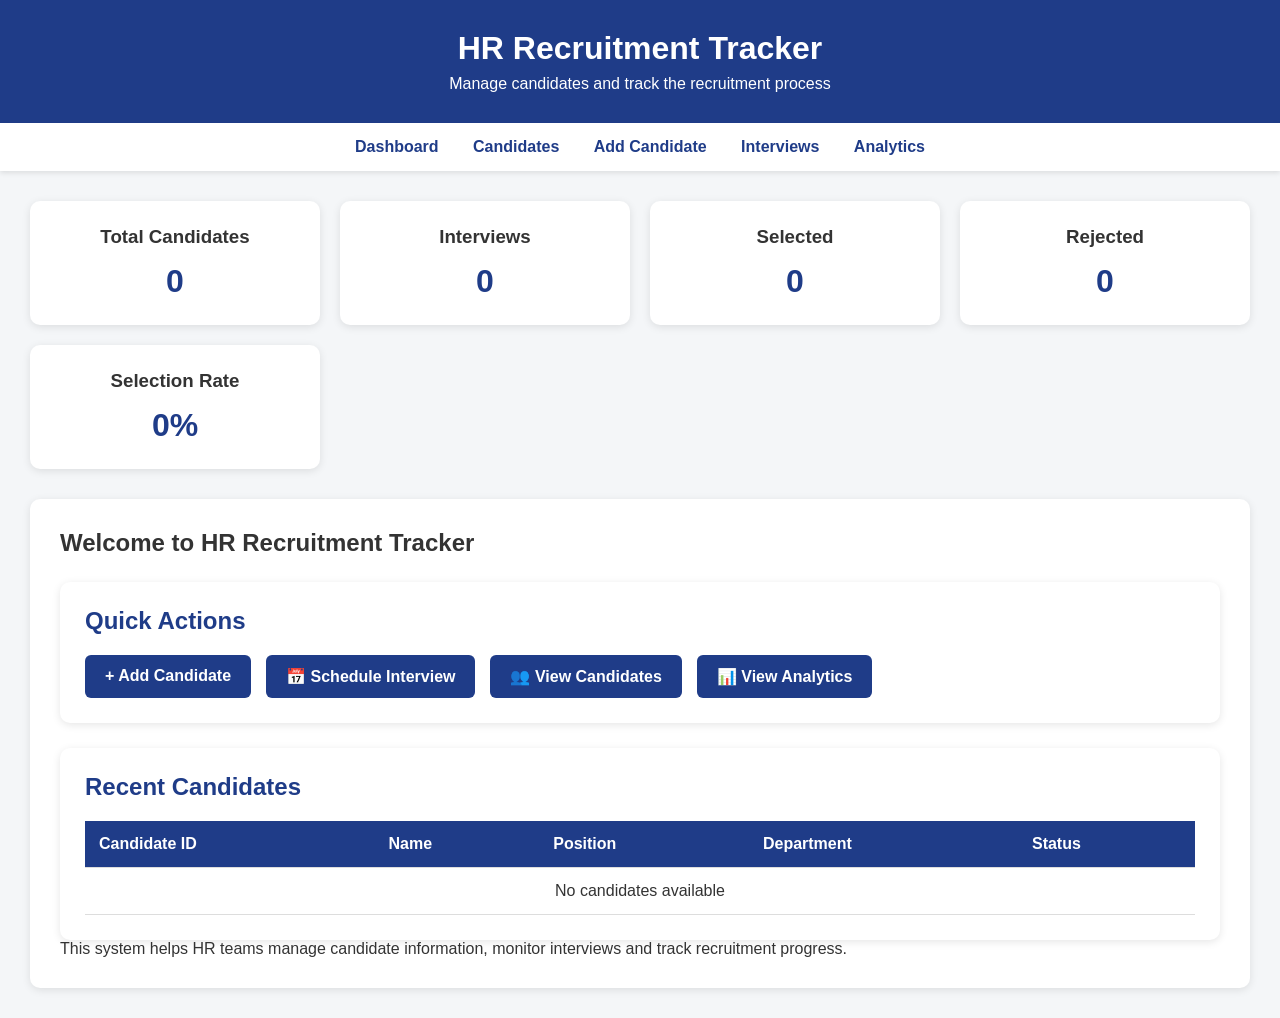
<file: index.html>
<!DOCTYPE html>
<html lang="en">
<head>
    <meta charset="UTF-8">
    <meta name="viewport" content="width=device-width, initial-scale=1.0">

    <title>HR Recruitment Tracker</title>

    <link rel="stylesheet" href="style.css">
</head>

<body>

    <header>
        <h1>HR Recruitment Tracker</h1>
        <p>Manage candidates and track the recruitment process</p>
    </header>

    <nav>
        <a href="#">Dashboard</a>
        <a href="candidates.html">Candidates</a>
        <a href="add-candidate.html">Add Candidate</a>
        <a href="interviews.html">Interviews</a>
        <a href="analytics.html">Analytics</a>
    </nav>

    <main>

        <section class="dashboard">

            <div class="card">
                <h3>Total Candidates</h3>
                <p id="totalCandidates">0</p>
            </div>

            <div class="card">
                <h3>Interviews</h3>
                <p id="totalInterviews">0</p>
            </div>

            <div class="card">
                <h3>Selected</h3>
                <p id="selectedCandidates">0</p>
            </div>

            <div class="card">
                <h3>Rejected</h3>
                <p id="rejectedCandidates">0</p>
            </div>
            <div class="card">
                <h3>Selection Rate</h3>
                <p id="dashboardSelectionRate">0%</p>
            </div>

        </section>

        <section class="welcome">

            <h2>Welcome to HR Recruitment Tracker</h2>
            <section class="quick-actions">

    <h2>Quick Actions</h2>

    <div class="action-buttons">

        <a href="add-candidate.html" class="action-button">
            + Add Candidate
        </a>

        <a href="interviews.html" class="action-button">
            📅 Schedule Interview
        </a>

        <a href="candidates.html" class="action-button">
            👥 View Candidates
        </a>

        <a href="analytics.html" class="action-button">
            📊 View Analytics
        </a>

    </div>

</section>
<section class="recent-candidates">

    <h2>Recent Candidates</h2>

    <div class="table-container">

        <table>

            <thead>

                <tr>
                    <th>Candidate ID</th>
                    <th>Name</th>
                    <th>Position</th>
                    <th>Department</th>
                    <th>Status</th>
                </tr>

            </thead>

            <tbody id="recentCandidatesBody">
            </tbody>

        </table>

    </div>

</section>

            <p>
                This system helps HR teams manage candidate information,
                monitor interviews and track recruitment progress.
            </p>

        </section>

    </main>

    <script src="script.js"></script>

</body>
</html>
</file>
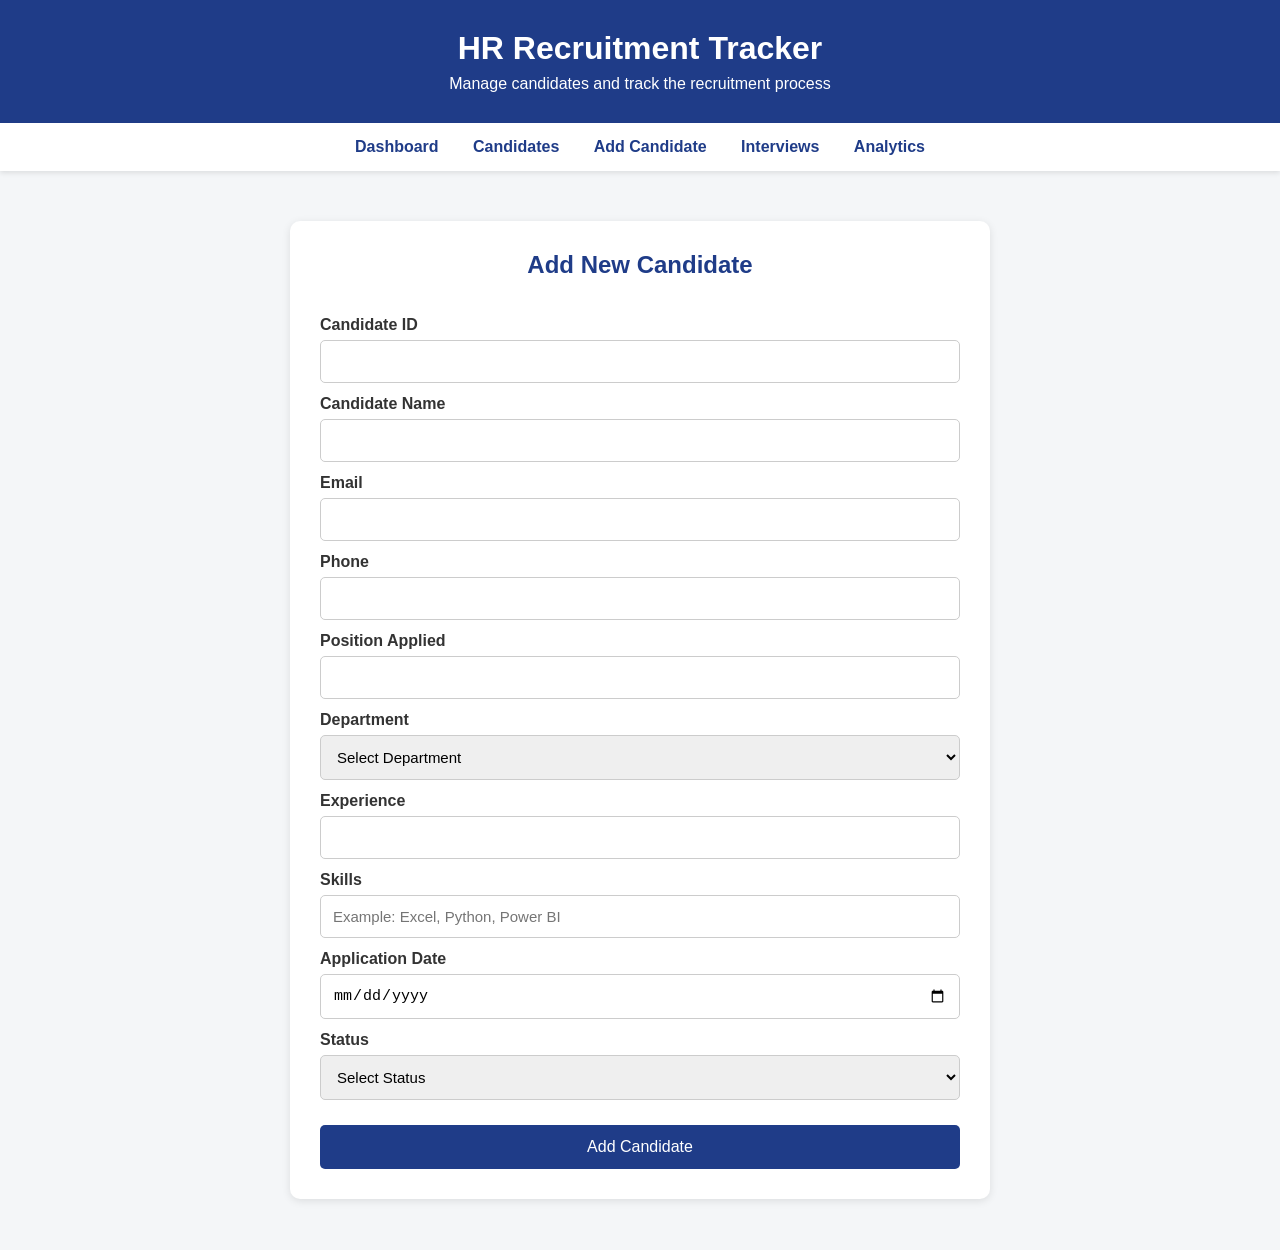
<file: add-candidate.html>
<!DOCTYPE html>
<html lang="en">

<head>
    <meta charset="UTF-8">
    <meta name="viewport" content="width=device-width, initial-scale=1.0">

    <title>Add Candidate - HR Recruitment Tracker</title>

    <link rel="stylesheet" href="style.css">
</head>

<body>

    <header>
        <h1>HR Recruitment Tracker</h1>
        <p>Manage candidates and track the recruitment process</p>
    </header>

    <nav>
        <a href="index.html">Dashboard</a>
        <a href="#">Candidates</a>
        <a href="add-candidate.html">Add Candidate</a>
        <a href="interviews.html">Interviews</a>
        <a href="#">Analytics</a>
    </nav>

    <main>

        <section class="form-container">

            <h2>Add New Candidate</h2>

            <form id="candidateForm">

                <label>Candidate ID</label>
                <input type="text" id="candidateId" required>

                <label>Candidate Name</label>
                <input type="text" id="candidateName" required>

                <label>Email</label>
                <input type="email" id="email" required>

                <label>Phone</label>
                <input type="tel" id="phone" required>

                <label>Position Applied</label>
                <input type="text" id="position" required>

                <label>Department</label>
                <select id="department" required>
                    <option value="">Select Department</option>
                    <option>Human Resources</option>
                    <option>Data Analytics</option>
                    <option>Finance</option>
                    <option>Marketing</option>
                    <option>Information Technology</option>
                </select>

                <label>Experience</label>
                <input type="number" id="experience" min="0" required>

                <label>Skills</label>
                <input type="text" id="skills" placeholder="Example: Excel, Python, Power BI" required>

                <label>Application Date</label>
                <input type="date" id="applicationDate" required>

                <label>Status</label>
                <select id="status" required>
                    <option value="">Select Status</option>
                    <option>Applied</option>
                    <option>Shortlisted</option>
                    <option>Interview</option>
                    <option>Selected</option>
                    <option>Rejected</option>
                </select>

                <button type="submit">Add Candidate</button>

            </form>

        </section>

    </main>

    <script src="script.js"></script>

</body>
</html>
</file>
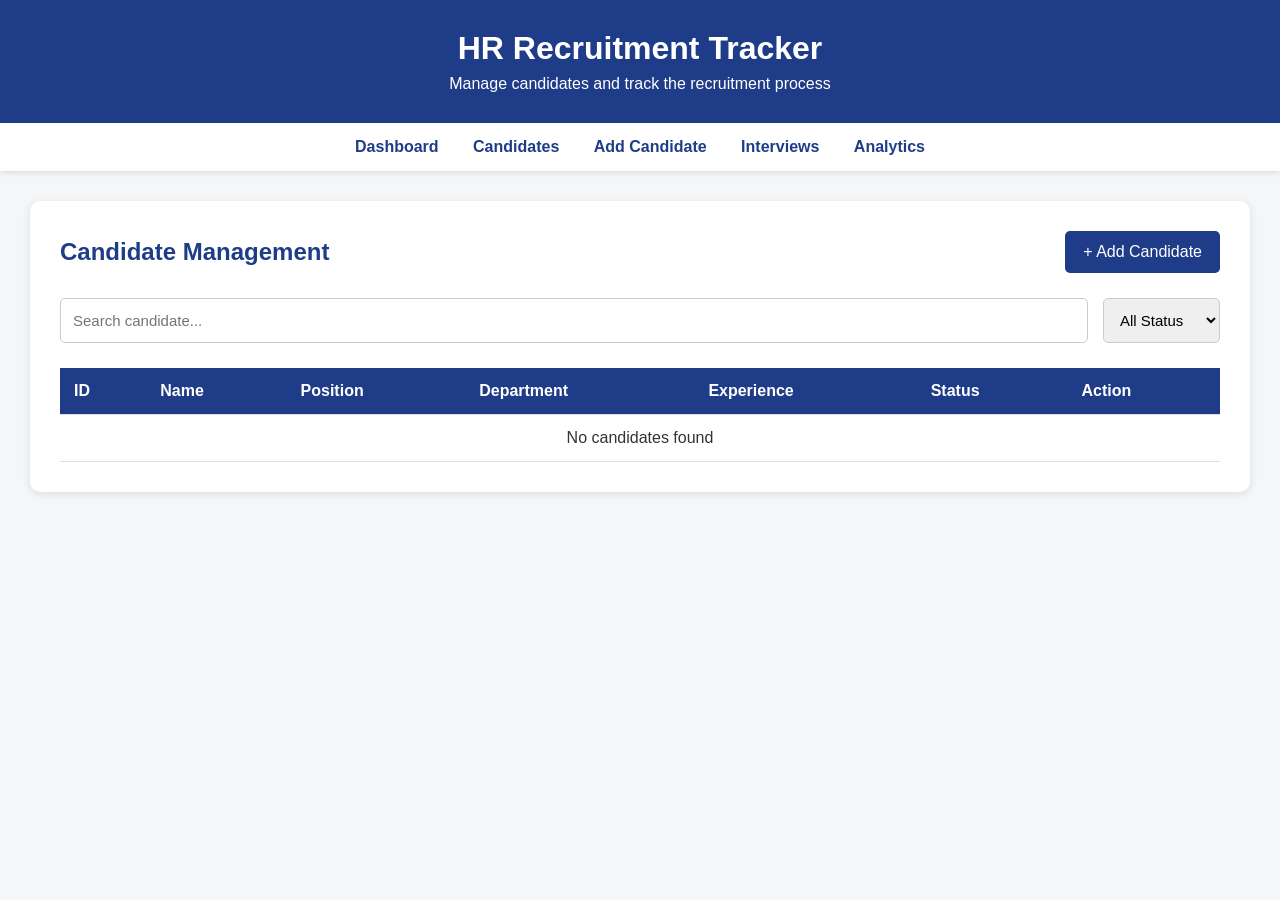
<file: candidates.html>
<!DOCTYPE html>
<html lang="en">

<head>
    <meta charset="UTF-8">
    <meta name="viewport" content="width=device-width, initial-scale=1.0">

    <title>Candidates - HR Recruitment Tracker</title>

    <link rel="stylesheet" href="style.css">
</head>

<body>

    <header>
        <h1>HR Recruitment Tracker</h1>
        <p>Manage candidates and track the recruitment process</p>
    </header>

    <nav>
        <a href="index.html">Dashboard</a>
        <a href="candidates.html">Candidates</a>
        <a href="add-candidate.html">Add Candidate</a>
        <a href="interviews.html">Interviews</a>
        <a href="analytics.html">Analytics</a>
    </nav>

    <main>

        <section class="candidates-container">

            <div class="page-header">
                <h2>Candidate Management</h2>

                <a href="add-candidate.html" class="add-button">
                    + Add Candidate
                </a>
            </div>

            <div class="filters">

                <input
                    type="text"
                    id="searchCandidate"
                    placeholder="Search candidate..."
                >

                <select id="statusFilter">
                    <option value="">All Status</option>
                    <option value="Applied">Applied</option>
                    <option value="Shortlisted">Shortlisted</option>
                    <option value="Interview">Interview</option>
                    <option value="Selected">Selected</option>
                    <option value="Rejected">Rejected</option>
                </select>

            </div>

            <div class="table-container">

                <table>

                    <thead>
                        <tr>
                            <th>ID</th>
                            <th>Name</th>
                            <th>Position</th>
                            <th>Department</th>
                            <th>Experience</th>
                            <th>Status</th>
                            <th>Action</th>
                        </tr>
                    </thead>

                    <tbody id="candidateTableBody">
                    </tbody>

                </table>

            </div>

        </section>

    </main>

    <script src="script.js"></script>

</body>
</html>
</file>
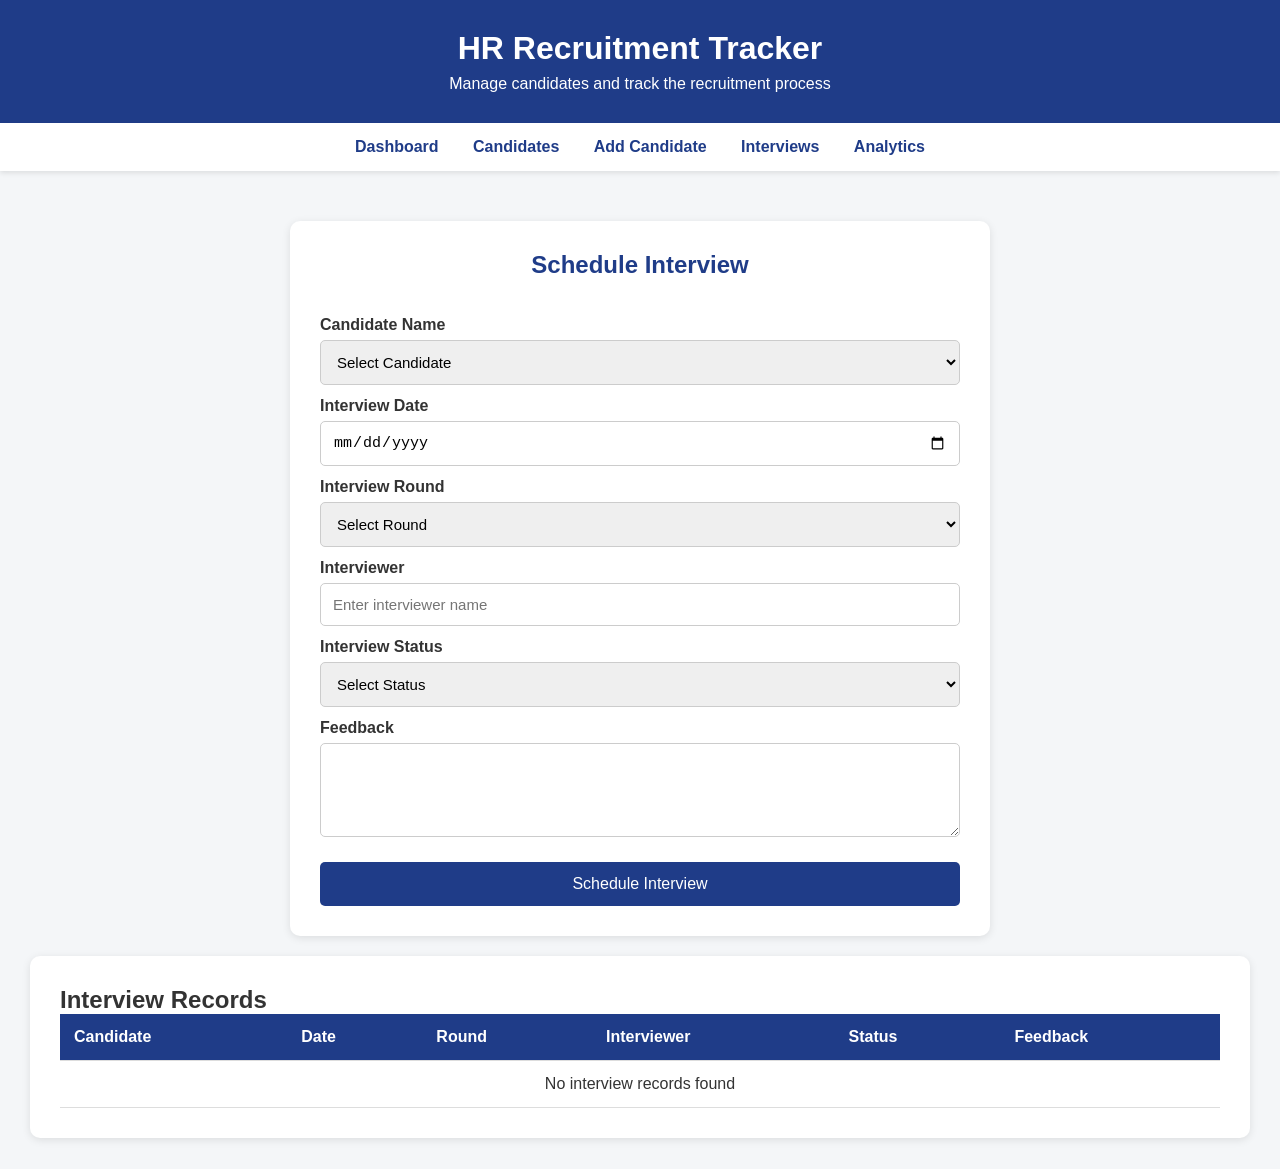
<file: interviews.html>
<!DOCTYPE html>
<html lang="en">

<head>
    <meta charset="UTF-8">
    <meta name="viewport" content="width=device-width, initial-scale=1.0">

    <title>Interviews - HR Recruitment Tracker</title>

    <link rel="stylesheet" href="style.css">
</head>

<body>

    <header>
        <h1>HR Recruitment Tracker</h1>
        <p>Manage candidates and track the recruitment process</p>
    </header>

    <nav>
        <a href="index.html">Dashboard</a>
        <a href="candidates.html">Candidates</a>
        <a href="add-candidate.html">Add Candidate</a>
        <a href="interviews.html">Interviews</a>
       <a href="analytics.html">Analytics</a>
    </nav>

    <main>

        <section class="form-container">

            <h2>Schedule Interview</h2>

            <form id="interviewForm">

                <label>Candidate Name</label>

                <select id="interviewCandidate" required>
                    <option value="">Select Candidate</option>
                </select>


                <label>Interview Date</label>

                <input
                    type="date"
                    id="interviewDate"
                    required
                >


                <label>Interview Round</label>

                <select id="interviewRound" required>

                    <option value="">
                        Select Round
                    </option>

                    <option value="HR Round">
                        HR Round
                    </option>

                    <option value="Technical Round">
                        Technical Round
                    </option>

                    <option value="Managerial Round">
                        Managerial Round
                    </option>

                    <option value="Final Round">
                        Final Round
                    </option>

                </select>


                <label>Interviewer</label>

                <input
                    type="text"
                    id="interviewer"
                    placeholder="Enter interviewer name"
                    required
                >


                <label>Interview Status</label>

                <select id="interviewStatus" required>

                    <option value="">
                        Select Status
                    </option>

                    <option value="Scheduled">
                        Scheduled
                    </option>

                    <option value="Completed">
                        Completed
                    </option>

                    <option value="Selected">
                        Selected
                    </option>

                    <option value="Rejected">
                        Rejected
                    </option>

                </select>


                <label>Feedback</label>

                <textarea
                    id="feedback"
                    rows="4"
                    placeholder="Enter interview feedback">
                </textarea>


                <button type="submit">
                    Schedule Interview
                </button>

            </form>

        </section>


        <section class="candidates-container">

            <h2>Interview Records</h2>

            <div class="table-container">

                <table>

                    <thead>

                        <tr>
                            <th>Candidate</th>
                            <th>Date</th>
                            <th>Round</th>
                            <th>Interviewer</th>
                            <th>Status</th>
                            <th>Feedback</th>
                        </tr>

                    </thead>

                    <tbody id="interviewTableBody">
                    </tbody>

                </table>

            </div>

        </section>

    </main>

    <script src="script.js"></script>

</body>
</html>
</file>
<file: style.css>
* {
    margin: 0;
    padding: 0;
    box-sizing: border-box;
}

body {
    font-family: Arial, sans-serif;
    background: #f4f6f8;
    color: #333;
}

header {
    background: #1f3c88;
    color: white;
    padding: 30px;
    text-align: center;
}

header h1 {
    margin-bottom: 8px;
}

nav {
    background: white;
    padding: 15px;
    text-align: center;
    box-shadow: 0 2px 5px rgba(0,0,0,0.1);
}

nav a {
    text-decoration: none;
    color: #1f3c88;
    margin: 0 15px;
    font-weight: bold;
}

main {
    padding: 30px;
}

.dashboard {
    display: grid;
    grid-template-columns: repeat(4, 1fr);
    gap: 20px;
    margin-bottom: 30px;
}

.card {
    background: white;
    padding: 25px;
    border-radius: 10px;
    text-align: center;
    box-shadow: 0 2px 8px rgba(0,0,0,0.1);
}

.card h3 {
    margin-bottom: 15px;
}

.card p {
    font-size: 32px;
    font-weight: bold;
    color: #1f3c88;
}

.welcome {
    background: white;
    padding: 30px;
    border-radius: 10px;
    box-shadow: 0 2px 8px rgba(0,0,0,0.1);
}

.welcome h2 {
    margin-bottom: 15px;
}
.form-container {
    max-width: 700px;
    margin: 20px auto;
    background: white;
    padding: 30px;
    border-radius: 10px;
    box-shadow: 0 2px 8px rgba(0,0,0,0.1);
}

.form-container h2 {
    text-align: center;
    margin-bottom: 25px;
    color: #1f3c88;
}

form {
    display: flex;
    flex-direction: column;
}

form label {
    margin-top: 12px;
    margin-bottom: 6px;
    font-weight: bold;
}

form input,
form select {
    padding: 12px;
    border: 1px solid #ccc;
    border-radius: 5px;
    font-size: 15px;
}

form button {
    margin-top: 25px;
    padding: 13px;
    background: #1f3c88;
    color: white;
    border: none;
    border-radius: 5px;
    font-size: 16px;
    cursor: pointer;
}

form button:hover {
    background: #162d68;
}
.candidates-container {
    background: white;
    padding: 30px;
    border-radius: 10px;
    box-shadow: 0 2px 8px rgba(0,0,0,0.1);
}

.page-header {
    display: flex;
    justify-content: space-between;
    align-items: center;
    margin-bottom: 25px;
}

.page-header h2 {
    color: #1f3c88;
}

.add-button {
    background: #1f3c88;
    color: white;
    padding: 12px 18px;
    text-decoration: none;
    border-radius: 5px;
}

.filters {
    display: flex;
    gap: 15px;
    margin-bottom: 25px;
}

.filters input,
.filters select {
    padding: 12px;
    border: 1px solid #ccc;
    border-radius: 5px;
    font-size: 15px;
}

.filters input {
    flex: 1;
}

.table-container {
    overflow-x: auto;
}

table {
    width: 100%;
    border-collapse: collapse;
}

th,
td {
    padding: 14px;
    text-align: left;
    border-bottom: 1px solid #ddd;
}

th {
    background: #1f3c88;
    color: white;
}

tr:hover {
    background: #f5f7fa;
}

.delete-button {
    background: #d9534f;
    color: white;
    border: none;
    padding: 7px 12px;
    border-radius: 4px;
    cursor: pointer;
}
form textarea {
    padding: 12px;
    border: 1px solid #ccc;
    border-radius: 5px;
    font-size: 15px;
    font-family: Arial, sans-serif;
    resize: vertical;
}
.analytics-container {
    background: white;
    padding: 30px;
    border-radius: 10px;
    box-shadow: 0 2px 8px rgba(0,0,0,0.1);
}

.analytics-container > h2 {
    color: #1f3c88;
    margin-bottom: 25px;
}

.analytics-cards {
    display: grid;
    grid-template-columns: repeat(3, 1fr);
    gap: 20px;
    margin-bottom: 30px;
}

.analytics-section {
    margin-top: 30px;
    padding: 25px;
    border-radius: 10px;
    background: #f7f8fa;
}

.analytics-section h2 {
    color: #1f3c88;
    margin-bottom: 20px;
}

.status-list {
    display: grid;
    gap: 12px;
}

.status-list div {
    background: white;
    padding: 15px;
    border-radius: 6px;
    display: flex;
    justify-content: space-between;
}

.status-list strong {
    color: #1f3c88;
}

#recruitmentSummary {
    line-height: 1.6;
}
.charts-container {
    display: grid;
    grid-template-columns: 1fr 1fr;
    gap: 25px;
    margin-top: 30px;
}

.chart-box {
    background: white;
    padding: 25px;
    border-radius: 10px;
    box-shadow: 0 2px 8px rgba(0,0,0,0.1);
}

.chart-box h2 {
    color: #1f3c88;
    margin-bottom: 20px;
}

.chart-box canvas {
    max-height: 350px;
}
/* ================================
   DASHBOARD
================================ */

.quick-actions,
.recent-candidates {
    background: white;
    padding: 25px;
    margin-top: 25px;
    border-radius: 10px;
    box-shadow: 0 2px 8px rgba(0,0,0,0.1);
}

.quick-actions h2,
.recent-candidates h2 {
    color: #1f3c88;
    margin-bottom: 20px;
}

.action-buttons {
    display: flex;
    flex-wrap: wrap;
    gap: 15px;
}

.action-button {
    display: inline-block;
    background: #1f3c88;
    color: white;
    padding: 12px 20px;
    border-radius: 6px;
    text-decoration: none;
    font-weight: bold;
}

.action-button:hover {
    opacity: 0.9;
}

.recent-candidates {
    overflow-x: auto;
}
/* ================================
   MOBILE RESPONSIVE DESIGN
================================ */

@media (max-width: 768px) {

    /* Header */

    header {
        padding: 25px 15px;
    }

    header h1 {
        font-size: 28px;
    }

    header p {
        font-size: 15px;
    }


    /* Navigation */

    nav {
        display: flex;
        flex-direction: column;
        align-items: center;
        gap: 0;
    }

    nav a {
        width: 100%;
        text-align: center;
        padding: 12px;
        border-bottom: 1px solid #eee;
    }


    /* Main content */

    main {
        width: 100%;
        padding: 15px;
        box-sizing: border-box;
    }


    /* Dashboard cards */

    .cards,
    .dashboard-cards,
    .analytics-cards {
        grid-template-columns: 1fr;
        gap: 15px;
    }


    .card {
        width: 100%;
        box-sizing: border-box;
    }


    /* Forms */

    .form-container {
        padding: 20px;
    }

    .form-container h2 {
        font-size: 24px;
    }

    input,
    select,
    textarea {
        width: 100%;
        box-sizing: border-box;
    }


    /* Tables */

    .table-container {
        width: 100%;
        overflow-x: auto;
    }

    table {
        min-width: 700px;
    }


    /* Analytics charts */

    .charts-container {
        grid-template-columns: 1fr;
        gap: 20px;
    }

    .chart-box {
        width: 100%;
        box-sizing: border-box;
    }


    /* Quick actions */

    .action-buttons {
        flex-direction: column;
    }

    .action-button {
        width: 100%;
        box-sizing: border-box;
        text-align: center;
    }


    /* Recent candidates */

    .recent-candidates {
        overflow-x: auto;
    }

}


/* Smaller phones */

@media (max-width: 480px) {

    header h1 {
        font-size: 24px;
    }

    header p {
        font-size: 14px;
    }

    main {
        padding: 10px;
    }

    .card {
        padding: 18px;
    }

    .analytics-container,
    .quick-actions,
    .recent-candidates {
        padding: 18px;
    }

}
</file>
